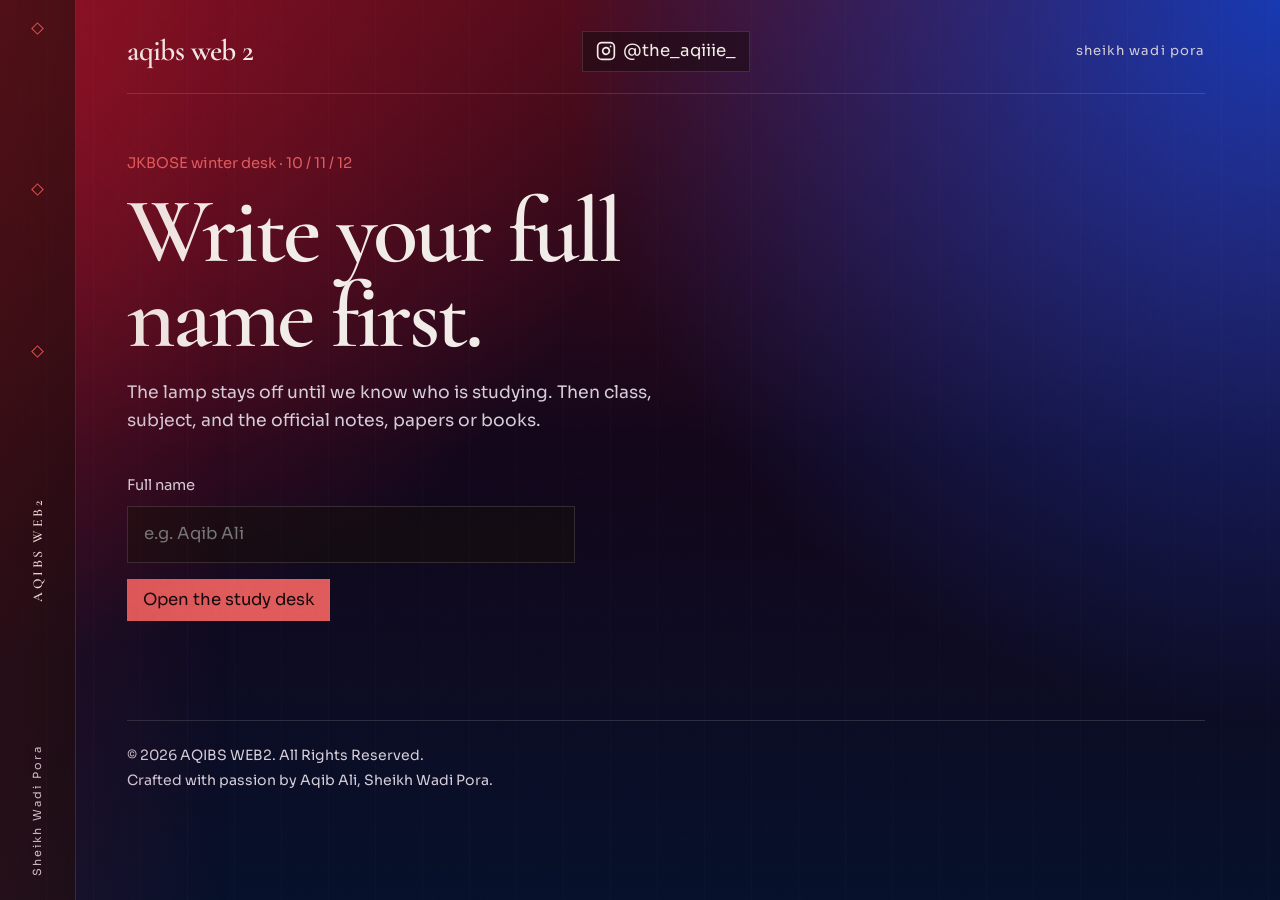
<file: index.html>
<!DOCTYPE html>
<html lang="en">
  <head>
    <meta charset="UTF-8" />
    <meta name="viewport" content="width=device-width, initial-scale=1.0" />
    <title>AQIBS WEB2 — JKBOSE Study Portal | Notes, Papers &amp; Books</title>
    <meta
      name="description"
      content="AQIBS WEB2 is a free JKBOSE study portal by Aqib Ali, Sheikh Wadi Pora. Class 10th, 11th and 12th notes, previous year papers and textbooks."
    />
    <meta
      name="keywords"
      content="AQIBS WEB2, AQIBS WEB 2, Aqib Ali, JKBOSE, JKBOSE notes, Class 10th, Class 11th, Class 12th, Kashmir study portal, Sheikh Wadi Pora"
    />
    <meta name="author" content="Aqib Ali" />
    <meta name="robots" content="index, follow" />
    <meta name="google-site-verification" content="google3ce6725d59e34104" />
    <link rel="canonical" href="https://jan656899-design.github.io/aqib-web-2/" />
    <meta property="og:type" content="website" />
    <meta property="og:site_name" content="AQIBS WEB2" />
    <meta property="og:title" content="AQIBS WEB2 — JKBOSE Study Portal" />
    <meta
      property="og:description"
      content="Free JKBOSE notes, papers and books for Class 10th, 11th and 12th."
    />
    <meta property="og:url" content="https://jan656899-design.github.io/aqib-web-2/" />
    <meta name="twitter:card" content="summary" />
    <meta name="twitter:title" content="AQIBS WEB2 — JKBOSE Study Portal" />
    <meta
      name="twitter:description"
      content="Free JKBOSE notes, papers and books for Class 10th, 11th and 12th."
    />
    <meta name="theme-color" content="#3A0D18" />
    <script type="application/ld+json">
      {
        "@context": "https://schema.org",
        "@type": "WebSite",
        "name": "AQIBS WEB2",
        "alternateName": ["AQIBS WEB 2", "Aqib Web 2"],
        "url": "https://jan656899-design.github.io/aqib-web-2/",
        "description": "JKBOSE study portal for Class 10th, 11th and 12th notes, papers and books.",
        "inLanguage": "en",
        "publisher": {
          "@type": "Person",
          "name": "Aqib Ali",
          "address": "Sheikh Wadi Pora"
        }
      }
    </script>
    <link rel="preconnect" href="https://fonts.googleapis.com" />
    <link rel="preconnect" href="https://fonts.gstatic.com" crossorigin />
    <link
      href="https://fonts.googleapis.com/css2?family=Cormorant+Garamond:ital,wght@0,500;0,600;0,700;1,500&family=Sora:wght@400;500;600&display=swap"
      rel="stylesheet"
    />
    <link rel="stylesheet" href="style.css?v=redblue2" />
  </head>
  <body>
    <a class="skip-link" href="#main">Skip to content</a>

    <div class="app-shell">
      <aside class="spine" aria-hidden="true">
        <span class="spine-mark"></span>
        <span class="spine-mark"></span>
        <span class="spine-mark"></span>
        <p class="spine-title">AQIBS WEB2</p>
        <p class="spine-place">Sheikh Wadi Pora</p>
      </aside>

      <div class="stage">
        <header class="top-nav">
          <a class="nav-left" href="#/" aria-label="AQIBS WEB2 home">aqibs web 2</a>

          <div class="nav-center">
            <a
              href="https://www.instagram.com/the_aqiiie_?stkn=dG1zejVua20yeHB4"
              target="_blank"
              rel="noopener noreferrer"
              class="insta-link"
            >
              <svg width="20" height="20" viewBox="0 0 24 24" fill="none" stroke="currentColor" stroke-width="2" stroke-linecap="round" stroke-linejoin="round" aria-hidden="true">
                <rect x="2" y="2" width="20" height="20" rx="5" ry="5"></rect>
                <path d="M16 11.37A4 4 0 1 1 12.63 8 4 4 0 0 1 16 11.37z"></path>
                <line x1="17.5" y1="6.5" x2="17.51" y2="6.5"></line>
              </svg>
              <span>@the_aqiiie_</span>
            </a>
          </div>

          <div class="nav-right">sheikh wadi pora</div>
        </header>

        <main id="main">
          <section id="gate" class="landing gate" aria-labelledby="gate-title">
            <p class="season">JKBOSE winter desk · 10 / 11 / 12</p>
            <h1 id="gate-title">Write your full name first.</h1>
            <p class="lede">
              The lamp stays off until we know who is studying. Then class,
              subject, and the official notes, papers or books.
            </p>
            <form id="name-form" class="name-form">
              <label for="full-name">Full name</label>
              <input
                id="full-name"
                name="fullName"
                type="text"
                autocomplete="name"
                required
                minlength="3"
                maxlength="80"
                placeholder="e.g. Aqib Ali"
              />
              <p id="name-error" class="form-error" hidden>Write your first and last name.</p>
              <button class="btn primary" type="submit">Open the study desk</button>
            </form>
          </section>

          <section id="landing" class="landing" hidden aria-labelledby="hero-title">
            <p class="season" id="welcome-line">Choose your class</p>
            <h1 id="hero-title">Which class are you in?</h1>
            <p class="lede">
              Official chapter notes, JKBOSE model papers, and textbooks.
              Pick a class, then a subject.
            </p>

            <div class="class-grid" role="list">
              <button class="class-tile" type="button" data-class="10" role="listitem">
                <span class="tile-year">10th</span>
                <span class="tile-name">Class 10th</span>
                <span class="tile-meta">General · all subjects</span>
              </button>
              <button class="class-tile" type="button" data-class="11" role="listitem">
                <span class="tile-year">11th</span>
                <span class="tile-name">Class 11th</span>
                <span class="tile-meta">Medical · Non-Medical · Arts · Commerce</span>
              </button>
              <button class="class-tile" type="button" data-class="12" role="listitem">
                <span class="tile-year">12th</span>
                <span class="tile-name">Class 12th</span>
                <span class="tile-meta">Medical · Non-Medical · Arts · Commerce</span>
              </button>
            </div>
          </section>

          <section id="desk" class="desk" hidden>
            <div class="desk-bar">
              <nav class="crumbs" aria-label="You are here">
                <a href="#/">Home</a>
                <span id="crumb-path"></span>
              </nav>
              <div class="desk-actions">
                <button class="text-btn" type="button" id="change-class">
                  Change class
                </button>
                <button class="text-btn" type="button" id="change-student">
                  Change name
                </button>
              </div>
            </div>

            <div id="stream-row" class="stream-row" hidden>
              <p class="stream-label" id="stream-label">Choose a stream</p>
              <div id="stream-chips" class="chip-row" role="tablist" aria-labelledby="stream-label"></div>
            </div>

            <div class="tabs" role="tablist" aria-label="Resource type">
              <button type="button" role="tab" id="tab-notes" data-cat="notes" aria-selected="true">
                Notes
              </button>
              <button type="button" role="tab" id="tab-papers" data-cat="papers" aria-selected="false">
                Papers
              </button>
              <button type="button" role="tab" id="tab-books" data-cat="books" aria-selected="false">
                Books
              </button>
            </div>

            <div class="toolbar">
              <label class="search-wrap">
                <span class="visually-hidden">Search subjects or chapters</span>
                <input
                  id="search"
                  type="search"
                  placeholder="Search a subject or chapter"
                  autocomplete="off"
                />
              </label>
            </div>

            <div id="subject-row" class="chip-row subject-row" aria-label="Filter by subject"></div>
            <div id="results" class="results" aria-live="polite"></div>
          </section>
        </main>

        <footer class="colophon">
          <p>© 2026 AQIBS WEB2. All Rights Reserved.</p>
          <p>Crafted with passion by Aqib Ali, Sheikh Wadi Pora.</p>
        </footer>
      </div>
    </div>

    <div id="toast" class="toast" role="status" aria-live="polite" hidden></div>

    <script src="data.js"></script>
    <script src="script.js"></script>
  </body>
</html>
</file>
<file: style.css>
:root {
  --ink: #14080c;
  --walnut: #1a0b12;
  --bark: #241018;
  --fog: #d5cdd8;
  --ivory: #f2ece8;
  --gold: #e05a5a;
  --leaf: #3d6fe0;
  --glass: rgba(26, 11, 18, 0.58);
  --line: rgba(242, 236, 232, 0.14);
  --display: "Cormorant Garamond", "Palatino Linotype", Georgia, serif;
  --ui: "Sora", "Segoe UI", sans-serif;
  --gutter: clamp(1.25rem, 4vw, 3.5rem);
}

*,
*::before,
*::after {
  box-sizing: border-box;
}

html {
  scroll-behavior: smooth;
}

body {
  margin: 0;
  min-height: 100vh;
  font-family: var(--ui);
  font-size: 1.04rem;
  line-height: 1.58;
  color: var(--ivory);
  background-color: #1a0410;
  background-image:
    radial-gradient(circle at 0% 0%, #8b1024 0%, transparent 42%),
    radial-gradient(circle at 100% 0%, #1638b0 0%, transparent 46%),
    linear-gradient(180deg, #4a0a18 0%, #12061a 50%, #06102a 100%);
  background-attachment: fixed;
}

body::before {
  content: "";
  pointer-events: none;
  position: fixed;
  inset: 0;
  opacity: 0.055;
  background-image: url("data:image/svg+xml,%3Csvg viewBox='0 0 200 200' xmlns='http://www.w3.org/2000/svg'%3E%3Cfilter id='n'%3E%3CfeTurbulence type='fractalNoise' baseFrequency='.8' numOctaves='3' stitchTiles='stitch'/%3E%3C/filter%3E%3Crect width='100%25' height='100%25' filter='url(%23n)'/%3E%3C/svg%3E");
  mix-blend-mode: overlay;
}

body::after {
  content: "";
  pointer-events: none;
  position: fixed;
  inset: 0;
  background:
    linear-gradient(90deg, rgba(176, 28, 48, 0.14) 0, transparent 18%),
    repeating-linear-gradient(
      90deg,
      transparent 0 46px,
      rgba(243, 234, 216, 0.018) 46px 47px
    );
}

a {
  color: inherit;
}

button,
input {
  font: inherit;
  color: inherit;
}

.skip-link {
  position: absolute;
  left: 1rem;
  top: -4rem;
  z-index: 20;
  padding: 0.6rem 1rem;
  background: var(--gold);
  color: var(--ink);
  text-decoration: none;
}

.skip-link:focus {
  top: 1rem;
}

.visually-hidden {
  position: absolute;
  width: 1px;
  height: 1px;
  padding: 0;
  margin: -1px;
  overflow: hidden;
  clip: rect(0, 0, 0, 0);
  white-space: nowrap;
  border: 0;
}

.app-shell {
  display: grid;
  grid-template-columns: 76px minmax(0, 1fr);
  min-height: 100vh;
}

.spine {
  position: sticky;
  top: 0;
  height: 100vh;
  display: flex;
  flex-direction: column;
  align-items: center;
  justify-content: space-between;
  padding: 1.5rem 0;
  border-right: 1px solid var(--line);
  background: rgba(20, 14, 10, 0.62);
  backdrop-filter: blur(18px);
}

.spine-mark {
  width: 9px;
  height: 9px;
  border: 1px solid var(--gold);
  transform: rotate(45deg);
}

.spine-mark + .spine-mark {
  margin-top: 0.6rem;
}

.spine-title,
.spine-place {
  writing-mode: vertical-rl;
  transform: rotate(180deg);
  margin: 0;
  letter-spacing: 0.18em;
  font-size: 0.7rem;
  color: var(--fog);
}

.spine-title {
  font-family: var(--display);
  font-weight: 600;
  font-size: 0.86rem;
  color: var(--ivory);
}

.stage {
  padding: 1.6rem var(--gutter) 3rem;
  max-width: 1180px;
}

.top-nav {
  display: grid;
  grid-template-columns: 1fr auto 1fr;
  align-items: center;
  gap: 1rem;
  padding: 0.15rem 0 1.15rem;
  border-bottom: 1px solid var(--line);
}

.nav-left,
.nav-right,
.insta-link {
  text-decoration: none;
}

.nav-left {
  font-family: var(--display);
  font-size: clamp(1.35rem, 2.6vw, 1.85rem);
  font-weight: 600;
  letter-spacing: -0.02em;
}

.nav-center {
  justify-self: center;
}

.insta-link {
  display: inline-flex;
  align-items: center;
  gap: 0.45rem;
  padding: 0.42rem 0.8rem;
  border: 1px solid var(--line);
  background: var(--glass);
  backdrop-filter: blur(14px);
  color: var(--ivory);
}

.insta-link:hover,
.insta-link:focus-visible {
  border-color: var(--gold);
  color: var(--gold);
}

.nav-right {
  justify-self: end;
  color: var(--fog);
  font-size: 0.82rem;
  letter-spacing: 0.08em;
}

.landing {
  padding: 3.6rem 0 2rem;
}

.season {
  margin: 0 0 0.85rem;
  color: var(--gold);
  font-size: 0.92rem;
}

#hero-title,
#gate-title {
  margin: 0;
  max-width: 14ch;
  font-family: var(--display);
  font-size: clamp(2.8rem, 8vw, 5.8rem);
  font-weight: 600;
  line-height: 0.92;
  letter-spacing: -0.035em;
}

.lede {
  max-width: 36rem;
  margin: 1.25rem 0 2.5rem;
  color: var(--fog);
  font-size: 1.08rem;
}

.name-form {
  max-width: 28rem;
  display: grid;
  gap: 0.55rem;
}

.name-form label {
  color: var(--fog);
  font-size: 0.92rem;
}

.name-form input,
#search {
  width: 100%;
  padding: 0.9rem 1rem;
  border: 1px solid var(--line);
  background: rgba(20, 14, 10, 0.55);
  outline: none;
}

.name-form input:focus,
#search:focus {
  border-color: var(--gold);
  box-shadow: 0 0 0 3px rgba(224, 90, 90, 0.2);
}

.form-error {
  margin: 0;
  color: var(--gold);
  font-size: 0.9rem;
}

.name-form .btn {
  justify-self: start;
  margin-top: 0.45rem;
}

.desk-actions {
  display: flex;
  gap: 1rem;
  flex-wrap: wrap;
}

.subject-grid {
  display: grid;
  grid-template-columns: repeat(auto-fill, minmax(180px, 1fr));
  gap: 0.85rem;
  margin-top: 1.1rem;
}

.subject-tile {
  min-height: 118px;
  display: flex;
  align-items: flex-end;
  padding: 1.05rem;
  border: 1px solid var(--line);
  background:
    linear-gradient(180deg, rgba(61, 111, 224, 0.16), transparent 42%),
    var(--glass);
  backdrop-filter: blur(16px);
  text-align: left;
  cursor: pointer;
  font-family: var(--display);
  font-size: 1.35rem;
}

.subject-tile:hover,
.subject-tile:focus-visible {
  border-color: rgba(224, 90, 90, 0.8);
  outline: none;
}

.class-grid {
  display: grid;
  grid-template-columns: repeat(3, minmax(0, 1fr));
  gap: 1rem;
}

.class-tile {
  min-height: 236px;
  display: flex;
  flex-direction: column;
  align-items: flex-start;
  justify-content: flex-end;
  padding: 1.35rem;
  border: 1px solid var(--line);
  background:
    linear-gradient(165deg, rgba(176, 28, 48, 0.22), transparent 38%),
    var(--glass);
  backdrop-filter: blur(20px);
  text-align: left;
  cursor: pointer;
  transition: border-color 0.2s ease, transform 0.2s ease, background 0.2s ease;
}

.class-tile:hover,
.class-tile:focus-visible {
  border-color: rgba(224, 90, 90, 0.85);
  background:
    linear-gradient(165deg, rgba(61, 111, 224, 0.22), transparent 40%),
    rgba(42, 29, 22, 0.72);
  transform: translateY(-4px);
  outline: none;
}

.tile-year {
  font-family: var(--display);
  font-size: 3.7rem;
  line-height: 0.82;
  letter-spacing: -0.045em;
}

.tile-name {
  margin-top: 1.15rem;
  font-weight: 600;
}

.tile-meta {
  margin-top: 0.2rem;
  color: var(--fog);
  font-size: 0.86rem;
}

.desk {
  padding-top: 1.9rem;
}

.desk-bar,
.toolbar {
  display: flex;
  justify-content: space-between;
  align-items: center;
  gap: 1rem;
  flex-wrap: wrap;
}

.crumbs {
  display: flex;
  flex-wrap: wrap;
  gap: 0.45rem;
  color: var(--fog);
  font-size: 0.94rem;
}

.crumbs a {
  color: var(--ivory);
  text-decoration: none;
  border-bottom: 1px solid transparent;
}

.crumbs a:hover,
.crumbs a:focus-visible {
  border-bottom-color: var(--gold);
}

.text-btn {
  background: none;
  border: 0;
  padding: 0.2rem 0;
  color: var(--gold);
  cursor: pointer;
  text-decoration: underline;
  text-underline-offset: 0.18em;
}

.stream-row {
  margin: 1.45rem 0 0.4rem;
}

.stream-label {
  margin: 0 0 0.6rem;
  color: var(--fog);
  font-size: 0.9rem;
}

.chip-row {
  display: flex;
  flex-wrap: wrap;
  gap: 0.5rem;
}

.chip {
  padding: 0.42rem 0.85rem;
  border: 1px solid var(--line);
  background: transparent;
  cursor: pointer;
}

.chip[aria-selected="true"],
.chip[aria-pressed="true"] {
  background: var(--gold);
  color: var(--ink);
  border-color: var(--gold);
}

.tabs {
  display: flex;
  flex-wrap: wrap;
  gap: 0.4rem;
  margin: 1.5rem 0 0.85rem;
}

.toolbar {
  margin: 0 0 1rem;
}

.search-wrap {
  flex: 1 1 16rem;
}

.tabs button {
  padding: 0.68rem 1.05rem;
  border: 1px solid var(--line);
  background: transparent;
  cursor: pointer;
}

.tabs button[aria-selected="true"] {
  background: var(--ivory);
  color: var(--ink);
  border-color: var(--ivory);
}

.subject-row {
  margin-bottom: 1.4rem;
}

.results {
  display: grid;
  gap: 1.6rem;
}

.subject-block h2 {
  margin: 0 0 0.75rem;
  font-family: var(--display);
  font-size: 2rem;
  font-weight: 600;
}

.item-list {
  list-style: none;
  margin: 0;
  padding: 0;
  border-top: 1px solid var(--line);
}

.item {
  display: grid;
  grid-template-columns: minmax(0, 1fr) auto;
  gap: 1rem;
  align-items: center;
  padding: 1.05rem 0;
  border-bottom: 1px solid var(--line);
}

.item-kicker {
  margin: 0 0 0.18rem;
  color: var(--gold);
  font-size: 0.8rem;
}

.item-title {
  margin: 0;
  font-family: var(--display);
  font-size: 1.28rem;
}

.item-actions {
  display: flex;
  gap: 0.45rem;
  flex-wrap: wrap;
}

.btn {
  display: inline-flex;
  align-items: center;
  justify-content: center;
  min-height: 2.5rem;
  padding: 0.42rem 0.9rem;
  border: 1px solid var(--line);
  background: transparent;
  text-decoration: none;
  cursor: pointer;
  white-space: nowrap;
}

.btn.primary {
  background: var(--gold);
  border-color: var(--gold);
  color: var(--ink);
}

.btn:hover,
.btn:focus-visible {
  border-color: var(--ivory);
  outline: none;
}

.empty {
  padding: 2.4rem 0;
  color: var(--fog);
}

.colophon {
  margin-top: 4.2rem;
  padding-top: 1.25rem;
  border-top: 1px solid var(--line);
  color: var(--fog);
  font-size: 0.88rem;
}

.colophon p {
  margin: 0.2rem 0;
}

.toast {
  position: fixed;
  right: 1.2rem;
  bottom: 1.2rem;
  max-width: 22rem;
  padding: 0.9rem 1.05rem;
  background: var(--ivory);
  color: var(--ink);
  box-shadow: 0 16px 48px rgba(0, 0, 0, 0.35);
}

[hidden] {
  display: none !important;
}

:focus-visible {
  outline: 2px solid var(--gold);
  outline-offset: 3px;
}

@media (max-width: 860px) {
  .app-shell {
    grid-template-columns: 1fr;
  }

  .spine {
    position: static;
    height: auto;
    flex-direction: row;
    padding: 0.75rem var(--gutter);
    border-right: 0;
    border-bottom: 1px solid var(--line);
  }

  .spine-title,
  .spine-place {
    writing-mode: horizontal-tb;
    transform: none;
  }

  .spine-mark {
    display: none;
  }

  .class-grid {
    grid-template-columns: 1fr;
  }

  .top-nav {
    grid-template-columns: 1fr;
    justify-items: start;
  }

  .nav-center,
  .nav-right {
    justify-self: start;
  }

  .item {
    grid-template-columns: 1fr;
  }
}

@media (prefers-reduced-motion: reduce) {
  html {
    scroll-behavior: auto;
  }

  .class-tile {
    transition: none;
  }
}
</file>
